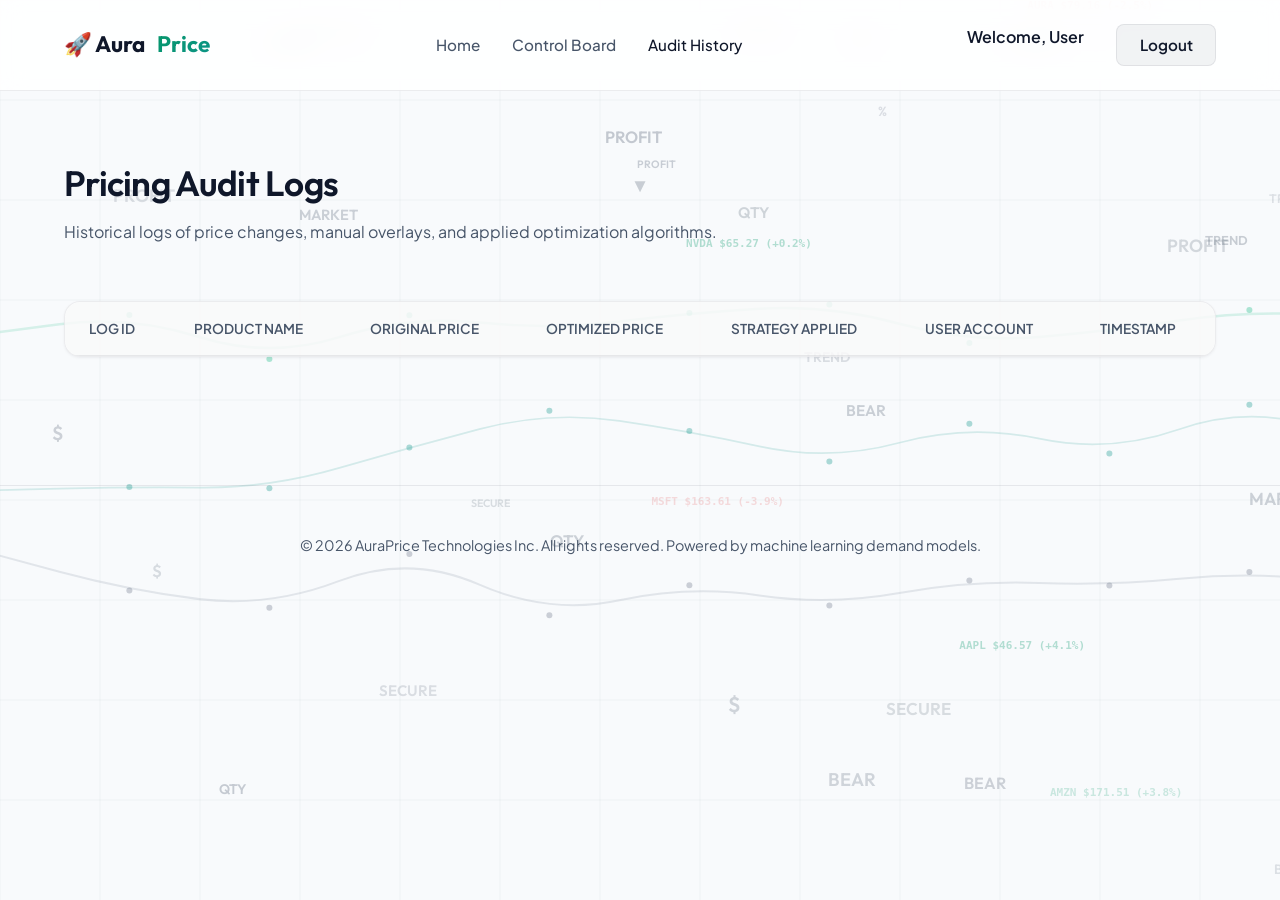
<file: static/history.html>
<!DOCTYPE html>
<html lang="en">
<head>
  <meta charset="UTF-8">
  <meta name="viewport" content="width=device-width, initial-scale=1.0">
  <title>Audit Trails | AuraPrice History</title>
  <link rel="stylesheet" href="/static/css/style.css?v=6">
</head>
<body class="history-page">
  <!-- Moving stock market background illusion -->
  <canvas id="bg-canvas"></canvas>

  <!-- Navigation -->
  <nav>
    <a href="/" class="logo">🚀 Aura<span>Price</span></a>
    <ul class="nav-links">
      <li><a href="/">Home</a></li>
      <li><a href="/dashboard">Control Board</a></li>
      <li><a href="/history" class="active">Audit History</a></li>
    </ul>
    <div class="nav-auth">
      <span class="user-greeting" style="margin-right:1rem; font-weight:600;">Welcome, <span id="username-display">User</span></span>
      <button class="btn btn-secondary" onclick="handleLogout()">Logout</button>
    </div>
  </nav>

  <!-- Title Section -->
  <header style="padding:4rem 5% 2rem; max-width:1400px; margin:0 auto;">
    <h2 style="font-size:2.2rem; margin-bottom:0.5rem;">Pricing Audit Logs</h2>
    <p style="color:var(--color-text-muted);">Historical logs of price changes, manual overlays, and applied optimization algorithms.</p>
  </header>

  <!-- Logs Table -->
  <section class="control-board-section">
    <div class="table-container">
      <table>
        <thead>
          <tr>
            <th>Log ID</th>
            <th>Product Name</th>
            <th>Original Price</th>
            <th>Optimized Price</th>
            <th>Strategy Applied</th>
            <th>User Account</th>
            <th>Timestamp</th>
          </tr>
        </thead>
        <tbody id="history-table-body">
          <!-- Populated dynamically -->
        </tbody>
      </table>
    </div>
  </section>

  <!-- Toast notifications -->
  <div class="toast" id="toast-notify">
    <span id="toast-message">Success!</span>
  </div>

  <footer style="text-align:center; padding:3rem; margin-top:4rem; border-top:1px solid var(--border-color); color:var(--color-text-muted); font-size:0.9rem;">
    &copy; 2026 AuraPrice Technologies Inc. All rights reserved. Powered by machine learning demand models.
  </footer>

  <script src="/static/js/app.js?v=6"></script>
</body>
</html>
</file>
<file: static/css/style.css>
@import url('https://fonts.googleapis.com/css2?family=Outfit:wght@300;400;500;600;700&family=Plus+Jakarta+Sans:wght@300;400;500;600;700&display=swap');

:root {
  --bg-primary: #f8fafc; /* Crisp Light Slate */
  --bg-secondary: #ffffff; /* Pure White */
  --bg-card: rgba(255, 255, 255, 0.85); /* Clean glassmorphic white card */
  --border-color: rgba(15, 23, 42, 0.08); /* Soft slate border */
  
  --color-text-main: #0f172a; /* Professional Dark Slate */
  --color-text-muted: #475569; /* Muted slate */
  
  --accent-primary: #059669; /* Professional Emerald Green */
  --accent-secondary: #0d9488; /* Corporate Teal Green */
  --accent-warning: #ea580c; /* Orange warning */
  --accent-gradient: linear-gradient(135deg, #059669 0%, #0d9488 100%);
  --button-hover-gradient: linear-gradient(135deg, #047857 0%, #0f766e 100%);
  
  --shadow-sm: 0 1px 3px 0 rgba(15, 23, 42, 0.05), 0 1px 2px -1px rgba(15, 23, 42, 0.05);
  --shadow-lg: 0 10px 15px -3px rgba(15, 23, 42, 0.05), 0 4px 6px -4px rgba(15, 23, 42, 0.05);
  --transition-fast: 0.2s cubic-bezier(0.4, 0, 0.2, 1);
  --transition-slow: 0.4s cubic-bezier(0.4, 0, 0.2, 1);
}

#bg-canvas {
  position: fixed;
  top: 0;
  left: 0;
  width: 100vw;
  height: 100vh;
  z-index: -2;
  pointer-events: none;
  background-color: var(--bg-primary);
}


* {
  box-sizing: border-box;
  margin: 0;
  padding: 0;
}

body {
  font-family: 'Plus Jakarta Sans', sans-serif;
  background: transparent;
  color: var(--color-text-main);
  line-height: 1.6;
  overflow-x: hidden;
}

h1, h2, h3, h4, h5, h6 {
  font-family: 'Outfit', sans-serif;
  font-weight: 600;
  letter-spacing: -0.02em;
}

/* Nav Styles */
nav {
  display: flex;
  justify-content: space-between;
  align-items: center;
  padding: 1.5rem 5%;
  border-bottom: 1px solid var(--border-color);
  backdrop-filter: blur(12px);
  position: sticky;
  top: 0;
  z-index: 100;
  background-color: rgba(255, 255, 255, 0.85);
}

.logo {
  display: flex;
  align-items: center;
  gap: 0.75rem;
  font-size: 1.4rem;
  font-weight: 700;
  color: var(--color-text-main);
  text-decoration: none;
  font-family: 'Outfit', sans-serif;
}

.logo span {
  background: var(--accent-gradient);
  -webkit-background-clip: text;
  -webkit-text-fill-color: transparent;
}

.nav-links {
  display: flex;
  align-items: center;
  gap: 2rem;
  list-style: none;
}

.nav-links a {
  color: var(--color-text-muted);
  text-decoration: none;
  font-weight: 500;
  font-size: 0.95rem;
  transition: var(--transition-fast);
}

.nav-links a:hover, .nav-links a.active {
  color: var(--color-text-main);
}

.nav-auth {
  display: flex;
  gap: 1rem;
}

/* Utility buttons */
.btn {
  display: inline-flex;
  align-items: center;
  justify-content: center;
  padding: 0.65rem 1.4rem;
  font-size: 0.95rem;
  font-weight: 600;
  border-radius: 8px;
  cursor: pointer;
  transition: var(--transition-fast);
  text-decoration: none;
  border: none;
  font-family: inherit;
}

.btn-primary {
  background: var(--accent-gradient);
  color: white;
  box-shadow: 0 4px 14px rgba(16, 185, 129, 0.3);
}

.btn-primary:hover {
  background: var(--button-hover-gradient);
  transform: translateY(-2px);
  box-shadow: 0 6px 20px rgba(16, 185, 129, 0.4);
}

.btn-secondary {
  background: rgba(15, 23, 42, 0.05);
  border: 1px solid var(--border-color);
  color: var(--color-text-main);
}

.btn-secondary:hover {
  background: rgba(15, 23, 42, 0.08);
  transform: translateY(-2px);
}

.btn-outline {
  border: 1px solid var(--accent-primary);
  background: transparent;
  color: var(--accent-primary);
}

.btn-outline:hover {
  background: rgba(5, 150, 105, 0.08);
  transform: translateY(-2px);
}

/* Landing Section */
.hero-section {
  display: flex;
  flex-direction: column;
  align-items: center;
  text-align: center;
  padding: 6rem 5% 4rem;
  max-width: 1200px;
  margin: 0 auto;
}

.badge {
  background: rgba(5, 150, 105, 0.08);
  border: 1px solid rgba(5, 150, 105, 0.18);
  color: var(--accent-primary);
  padding: 0.4rem 1rem;
  border-radius: 50px;
  font-size: 0.85rem;
  font-weight: 600;
  margin-bottom: 1.5rem;
  text-transform: uppercase;
  letter-spacing: 0.05em;
  display: inline-block;
}

.hero-section h1 {
  font-size: 3.5rem;
  line-height: 1.2;
  margin-bottom: 1.5rem;
  max-width: 900px;
}

.hero-section h1 span {
  background: var(--accent-gradient);
  -webkit-background-clip: text;
  -webkit-text-fill-color: transparent;
}

.hero-section p {
  font-size: 1.2rem;
  color: var(--color-text-muted);
  max-width: 700px;
  margin-bottom: 2.5rem;
}

.hero-cta {
  display: flex;
  gap: 1rem;
}

/* Feature grid and pricing page layout */
.section-title {
  text-align: center;
  font-size: 2.2rem;
  margin-top: 4rem;
  margin-bottom: 3rem;
}

.section-title span {
  background: var(--accent-gradient);
  -webkit-background-clip: text;
  -webkit-text-fill-color: transparent;
}

/* Interactive Value Simulator (Landing page special) */
.simulator-container {
  display: grid;
  grid-template-columns: 1.2fr 0.8fr;
  gap: 3rem;
  max-width: 1100px;
  width: 90%;
  margin: 4rem auto;
  background: var(--bg-card);
  border: 1px solid var(--border-color);
  border-radius: 20px;
  padding: 3rem;
  backdrop-filter: blur(20px);
  box-shadow: var(--shadow-lg);
  align-items: center;
}

.simulator-inputs {
  display: flex;
  flex-direction: column;
  gap: 2rem;
}

.sim-input-group {
  display: flex;
  flex-direction: column;
  gap: 0.75rem;
}

.sim-label-row {
  display: flex;
  justify-content: space-between;
  font-weight: 600;
  font-size: 0.95rem;
}

.sim-label-row span:last-child {
  color: var(--accent-primary);
  font-family: 'Outfit', sans-serif;
  font-size: 1.1rem;
}

.sim-slider {
  -webkit-appearance: none;
  width: 100%;
  height: 6px;
  border-radius: 5px;
  background: rgba(15, 23, 42, 0.08);
  outline: none;
  transition: background 0.3s;
}

.sim-slider::-webkit-slider-thumb {
  -webkit-appearance: none;
  appearance: none;
  width: 20px;
  height: 20px;
  border-radius: 50%;
  background: var(--accent-secondary);
  cursor: pointer;
  box-shadow: 0 0 10px rgba(16, 185, 129, 0.5);
  transition: transform 0.1s;
}

.sim-slider::-webkit-slider-thumb:hover {
  transform: scale(1.25);
}

.simulator-outputs {
  background: rgba(15, 23, 42, 0.02);
  border: 1px solid var(--border-color);
  border-radius: 16px;
  padding: 2.5rem;
  display: flex;
  flex-direction: column;
  gap: 2rem;
  text-align: center;
}

.out-metric {
  display: flex;
  flex-direction: column;
  gap: 0.25rem;
}

.out-metric .label {
  font-size: 0.85rem;
  color: var(--color-text-muted);
  text-transform: uppercase;
  letter-spacing: 0.05em;
  font-weight: 600;
}

.out-metric .val {
  font-size: 2.2rem;
  font-weight: 700;
  font-family: 'Outfit', sans-serif;
}

.out-metric.profit .val {
  color: var(--accent-secondary);
}

/* Modals & Login forms */
.auth-overlay {
  position: fixed;
  top: 0;
  left: 0;
  right: 0;
  bottom: 0;
  background: rgba(11, 15, 25, 0.85);
  backdrop-filter: blur(8px);
  display: flex;
  justify-content: center;
  align-items: center;
  z-index: 1000;
  opacity: 0;
  pointer-events: none;
  transition: opacity 0.3s ease;
}

.auth-overlay.active {
  opacity: 1;
  pointer-events: auto;
}

.auth-card {
  background: var(--bg-secondary);
  border: 1px solid var(--border-color);
  padding: 3rem;
  border-radius: 16px;
  width: 100%;
  max-width: 440px;
  box-shadow: var(--shadow-lg);
  transform: translateY(20px);
  transition: transform 0.3s ease;
  position: relative;
}

.auth-overlay.active .auth-card {
  transform: translateY(0);
}

.auth-card h2 {
  font-size: 1.8rem;
  margin-bottom: 0.5rem;
}

.auth-card p {
  color: var(--color-text-muted);
  margin-bottom: 2rem;
  font-size: 0.95rem;
}

.close-auth {
  position: absolute;
  top: 1.5rem;
  right: 1.5rem;
  background: transparent;
  border: none;
  color: var(--color-text-muted);
  font-size: 1.5rem;
  cursor: pointer;
}

.form-group {
  margin-bottom: 1.5rem;
  display: flex;
  flex-direction: column;
  gap: 0.5rem;
}

.form-group label {
  font-size: 0.9rem;
  font-weight: 600;
  color: var(--color-text-muted);
}

.form-control {
  background: var(--bg-secondary);
  border: 1px solid var(--border-color);
  color: var(--color-text-main);
  padding: 0.75rem 1rem;
  border-radius: 8px;
  font-family: inherit;
  font-size: 0.95rem;
  transition: var(--transition-fast);
}

.form-control:focus {
  outline: none;
  border-color: var(--accent-primary);
  background: var(--bg-secondary);
}

.form-footer {
  margin-top: 1.5rem;
  text-align: center;
  font-size: 0.9rem;
  color: var(--color-text-muted);
}

.form-footer a {
  color: var(--accent-primary);
  text-decoration: none;
  font-weight: 600;
}

/* Dashboard styles */
.dashboard-grid {
  display: grid;
  grid-template-columns: repeat(auto-fit, minmax(300px, 1fr));
  gap: 1.5rem;
  padding: 2rem 5%;
  max-width: 1400px;
  margin: 0 auto;
}

.dashboard-hero {
  grid-column: 1 / -1;
  background: var(--bg-card);
  border: 1px solid var(--border-color);
  padding: 2.5rem;
  border-radius: 16px;
  display: flex;
  justify-content: space-between;
  align-items: center;
}

.dashboard-hero h2 {
  font-size: 2rem;
  margin-bottom: 0.5rem;
}

.dashboard-stats {
  grid-column: 1 / -1;
  display: grid;
  grid-template-columns: repeat(4, 1fr);
  gap: 1.5rem;
}

@media (max-width: 900px) {
  .dashboard-stats {
    grid-template-columns: repeat(2, 1fr);
  }
  .simulator-container {
    grid-template-columns: 1fr;
    padding: 2rem;
  }
}

@media (max-width: 600px) {
  .dashboard-stats {
    grid-template-columns: 1fr;
  }
}

.stat-card {
  background: var(--bg-card);
  border: 1px solid var(--border-color);
  padding: 1.5rem;
  border-radius: 12px;
  display: flex;
  flex-direction: column;
  gap: 0.5rem;
}

.stat-card .label {
  font-size: 0.85rem;
  color: var(--color-text-muted);
  text-transform: uppercase;
}

.stat-card .value {
  font-size: 1.8rem;
  font-weight: 700;
  font-family: 'Outfit', sans-serif;
}

/* Control board table */
.control-board-section {
  padding: 0 5% 4rem;
  max-width: 1400px;
  margin: 0 auto;
}

.table-container {
  background: var(--bg-card);
  border: 1px solid var(--border-color);
  border-radius: 16px;
  overflow: hidden;
  margin-top: 1.5rem;
  box-shadow: var(--shadow-sm);
}

table {
  width: 100%;
  border-collapse: collapse;
  text-align: left;
}

th {
  background: rgba(15, 23, 42, 0.02);
  color: var(--color-text-muted);
  font-weight: 600;
  padding: 1rem 1.5rem;
  font-size: 0.85rem;
  text-transform: uppercase;
  border-bottom: 1px solid var(--border-color);
}

td {
  padding: 1.2rem 1.5rem;
  border-bottom: 1px solid var(--border-color);
  font-size: 0.95rem;
}

tr:last-child td {
  border-bottom: none;
}

tr:hover td {
  background: rgba(15, 23, 42, 0.01);
}

.badge-strategy {
  padding: 0.3rem 0.75rem;
  border-radius: 50px;
  font-size: 0.8rem;
  font-weight: 600;
  display: inline-flex;
  align-items: center;
  gap: 0.35rem;
}

.badge-scarcity {
  background: rgba(239, 68, 68, 0.1);
  color: #f87171;
  border: 1px solid rgba(239, 68, 68, 0.2);
}

.badge-competitor {
  background: rgba(59, 130, 246, 0.1);
  color: #60a5fa;
  border: 1px solid rgba(59, 130, 246, 0.2);
}

.badge-liquidation {
  background: rgba(245, 158, 11, 0.1);
  color: #fbbf24;
  border: 1px solid rgba(245, 158, 11, 0.2);
}

.badge-maintain {
  background: rgba(148, 163, 184, 0.1);
  color: #cbd5e1;
  border: 1px solid rgba(148, 163, 184, 0.2);
}

/* Optimization and interaction styles */
.actions-cell {
  display: flex;
  gap: 0.5rem;
}

/* Simulator Modal */
.sim-modal {
  max-width: 900px;
  width: 90%;
}

.sim-grid-layout {
  display: grid;
  grid-template-columns: 1fr 1fr;
  gap: 2rem;
  margin-top: 1.5rem;
}

.sim-modal-header {
  display: flex;
  justify-content: space-between;
  align-items: center;
  margin-bottom: 1.5rem;
}

.product-selector {
  background: var(--bg-primary);
  border: 1px solid var(--border-color);
  color: white;
  padding: 0.5rem 1rem;
  border-radius: 6px;
  font-family: inherit;
  outline: none;
}

/* Notification banner */
.toast {
  position: fixed;
  bottom: 2rem;
  right: 2rem;
  background: #10b981;
  color: white;
  padding: 1rem 1.5rem;
  border-radius: 8px;
  box-shadow: var(--shadow-lg);
  font-weight: 600;
  display: flex;
  align-items: center;
  gap: 0.5rem;
  transform: translateY(100px);
  opacity: 0;
  transition: all 0.3s cubic-bezier(0.175, 0.885, 0.32, 1.275);
  z-index: 10000;
}

.toast.active {
  transform: translateY(0);
  opacity: 1;
}

.toast.error {
  background: #ef4444;
}
</file>
